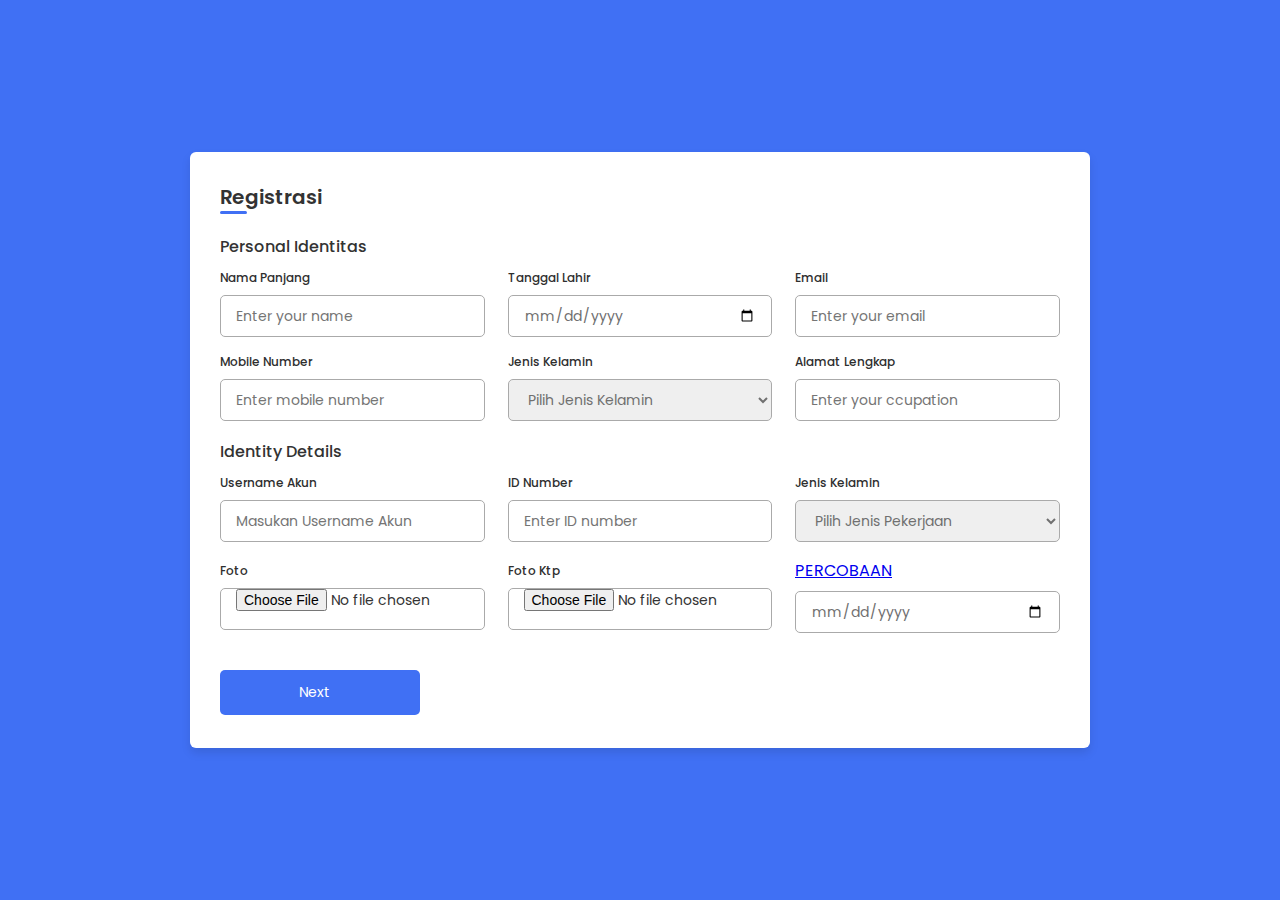
<file: NANO SI TUKANG/register/register.html>
<!DOCTYPE html>
<!--=== Coding by CodingLab | www.codinglabweb.com === -->
<html lang="en">
<head>
    <meta charset="UTF-8">
    <meta http-equiv="X-UA-Compatible" content="IE=edge">
    <meta name="viewport" content="width=device-width, initial-scale=1.0">
    
    <!----======== CSS ======== -->
    <link rel="stylesheet" href="regist.css">
     
    <!----===== Iconscout CSS ===== -->
    <link rel="stylesheet" href="https://unicons.iconscout.com/release/v4.0.0/css/line.css">

    <!--<title>Responsive Regisration Form </title>--> 
</head>
<body>
    <div class="container">
        <header>Registrasi</header>

        <form action="#">
            <div class="form first">
                <div class="details personal">
                    <span class="title">Personal Identitas</span>

                    <div class="fields">
                        <div class="input-field">
                            <label>Nama Panjang</label>
                            <input type="text" placeholder="Enter your name" required>
                        </div>

                        <div class="input-field">
                            <label>Tanggal Lahir</label>
                            <input type="date" placeholder="Enter birth date" required>
                        </div>

                        <div class="input-field">
                            <label>Email</label>
                            <input type="text" placeholder="Enter your email" required>
                        </div>

                        <div class="input-field">
                            <label>Mobile Number</label>
                            <input type="number" placeholder="Enter mobile number" required>
                        </div>

                        <div class="input-field">
                            <label>Jenis Kelamin</label>
                            <select required>
                                <option disabled selected>Pilih Jenis Kelamin</option>
                                <option>Pria</option>
                                <option>Wanita</option>
                            </select>
                        </div>

                        <div class="input-field">
                            <label>Alamat Lengkap</label>
                            <input type="text" placeholder="Enter your ccupation" required>
                        </div>
                    </div>
                </div>

                <div class="details ID">
                    <span class="title">Identity Details</span>

                    <div class="fields">
                        <div class="input-field">
                            <label>Username Akun</label>
                            <input type="text" placeholder="Masukan Username Akun" required>
                        </div>

                        <div class="input-field">
                            <label>ID Number</label>
                            <input type="number" placeholder="Enter ID number" required>
                        </div>

                        <div class="input-field">
                            <label>Jenis Kelamin</label>
                            <select required>
                                <option disabled selected>Pilih Jenis Pekerjaan</option>
                                <option>Tukang</option>
                                <option>Supir alat berat</option>
                                <option>Penyedia Material</option>
                            </select>
                        </div>

                        <div class="input-field">
                            <label>Foto</label>
                            <input type="file" placeholder="Enter issued state" required>
                        </div>

                        <div class="input-field">
                            <label>Foto Ktp</label>
                            <input type="file" placeholder="Masukan Foto Ktp Anda" required>
                        </div>

                        <div class="input-field">
                            <a href="/dashboard/index.html">PERCOBAAN</a>
                            <input type="date" placeholder="Enter expiry date" required>
                        </div>
                    </div>

                    <button class="nextBtn">
                        <span class="btnText">Next</span>
                        <i class="uil uil-navigator"></i>
                    </button>
                </div> 
            </div>

            <div class="form second">
                <div class="details address">
                    <span class="title">Address Details</span>

                    <div class="fields">
                        <div class="input-field">
                            <label>Address Type</label>
                            <input type="text" placeholder="Permanent or Temporary" required>
                        </div>

                        <div class="input-field">
                            <label>Nationality</label>
                            <input type="text" placeholder="Enter nationality" required>
                        </div>

                        <div class="input-field">
                            <label>State</label>
                            <input type="text" placeholder="Enter your state" required>
                        </div>

                        <div class="input-field">
                            <label>District</label>
                            <input type="text" placeholder="Enter your district" required>
                        </div>

                        <div class="input-field">
                            <label>Block Number</label>
                            <input type="number" placeholder="Enter block number" required>
                        </div>

                        <div class="input-field">
                            <label>Ward Number</label>
                            <input type="number" placeholder="Enter ward number" required>
                        </div>
                    </div>
                </div>

                <div class="details family">
                    <span class="title">Family Details</span>

                    <div class="fields">
                        <div class="input-field">
                            <label>Father Name</label>
                            <input type="text" placeholder="Enter father name" required>
                        </div>

                        <div class="input-field">
                            <label>Mother Name</label>
                            <input type="text" placeholder="Enter mother name" required>
                        </div>

                        <div class="input-field">
                            <label>Grandfather</label>
                            <input type="text" placeholder="Enter grandfther name" required>
                        </div>

                        <div class="input-field">
                            <label>Spouse Name</label>
                            <input type="text" placeholder="Enter spouse name" required>
                        </div>

                        <div class="input-field">
                            <label>Father in Law</label>
                            <input type="text" placeholder="Father in law name" required>
                        </div>

                        <div class="input-field">
                            <label>Mother in Law</label>
                            <input type="text" placeholder="Mother in law name" required>
                        </div>
                    </div>

                    <div class="buttons">
                        <div class="backBtn">
                            <i class="uil uil-navigator"></i>
                            <span class="btnText">Back</span>
                        </div>
                        
                        <button class="sumbit">
                            <span class="btnText">Submit</span>
                            <i class="uil uil-navigator"></i>
                        </button>
                    </div>
                </div> 
            </div>
        </form>
    </div>

    <!--<script src="script.js"></script>-->
</body>
</html>
</file>
<file: NANO SI TUKANG/register/regist.css>
/* ===== Google Font Import - Poppins ===== */
@import url('https://fonts.googleapis.com/css2?family=Poppins:wght@200;300;400;500;600&display=swap');
*{
    margin: 0;
    padding: 0;
    box-sizing: border-box;
    font-family: 'Poppins', sans-serif;
}
body{
    min-height: 100vh;
    display: flex;
    align-items: center;
    justify-content: center;
    background: #4070f4;
}
.container{
    position: relative;
    max-width: 900px;
    width: 100%;
    border-radius: 6px;
    padding: 30px;
    margin: 0 15px;
    background-color: #fff;
    box-shadow: 0 5px 10px rgba(0,0,0,0.1);
}
.container header{
    position: relative;
    font-size: 20px;
    font-weight: 600;
    color: #333;
}
.container header::before{
    content: "";
    position: absolute;
    left: 0;
    bottom: -2px;
    height: 3px;
    width: 27px;
    border-radius: 8px;
    background-color: #4070f4;
}
.container form{
    position: relative;
    margin-top: 16px;
    min-height: 490px;
    background-color: #fff;
    overflow: hidden;
}
.container form .form{
    position: absolute;
    background-color: #fff;
    transition: 0.3s ease;
}
.container form .form.second{
    opacity: 0;
    pointer-events: none;
    transform: translateX(100%);
}
form.secActive .form.second{
    opacity: 1;
    pointer-events: auto;
    transform: translateX(0);
}
form.secActive .form.first{
    opacity: 0;
    pointer-events: none;
    transform: translateX(-100%);
}
.container form .title{
    display: block;
    margin-bottom: 8px;
    font-size: 16px;
    font-weight: 500;
    margin: 6px 0;
    color: #333;
}
.container form .fields{
    display: flex;
    align-items: center;
    justify-content: space-between;
    flex-wrap: wrap;
}
form .fields .input-field{
    display: flex;
    width: calc(100% / 3 - 15px);
    flex-direction: column;
    margin: 4px 0;
}
.input-field label{
    font-size: 12px;
    font-weight: 500;
    color: #2e2e2e;
}
.input-field input, select{
    outline: none;
    font-size: 14px;
    font-weight: 400;
    color: #333;
    border-radius: 5px;
    border: 1px solid #aaa;
    padding: 0 15px;
    height: 42px;
    margin: 8px 0;
}
.input-field input :focus,
.input-field select:focus{
    box-shadow: 0 3px 6px rgba(0,0,0,0.13);
}
.input-field select,
.input-field input[type="date"]{
    color: #707070;
}
.input-field input[type="date"]:valid{
    color: #333;
}
.container form button, .backBtn{
    display: flex;
    align-items: center;
    justify-content: center;
    height: 45px;
    max-width: 200px;
    width: 100%;
    border: none;
    outline: none;
    color: #fff;
    border-radius: 5px;
    margin: 25px 0;
    background-color: #4070f4;
    transition: all 0.3s linear;
    cursor: pointer;
}
.container form .btnText{
    font-size: 14px;
    font-weight: 400;
}
form button:hover{
    background-color: #265df2;
}
form button i,
form .backBtn i{
    margin: 0 6px;
}
form .backBtn i{
    transform: rotate(180deg);
}
form .buttons{
    display: flex;
    align-items: center;
}
form .buttons button , .backBtn{
    margin-right: 14px;
}

@media (max-width: 750px) {
    .container form{
        overflow-y: scroll;
    }
    .container form::-webkit-scrollbar{
       display: none;
    }
    form .fields .input-field{
        width: calc(100% / 2 - 15px);
    }
}

@media (max-width: 550px) {
    form .fields .input-field{
        width: 100%;
    }
}
</file>
